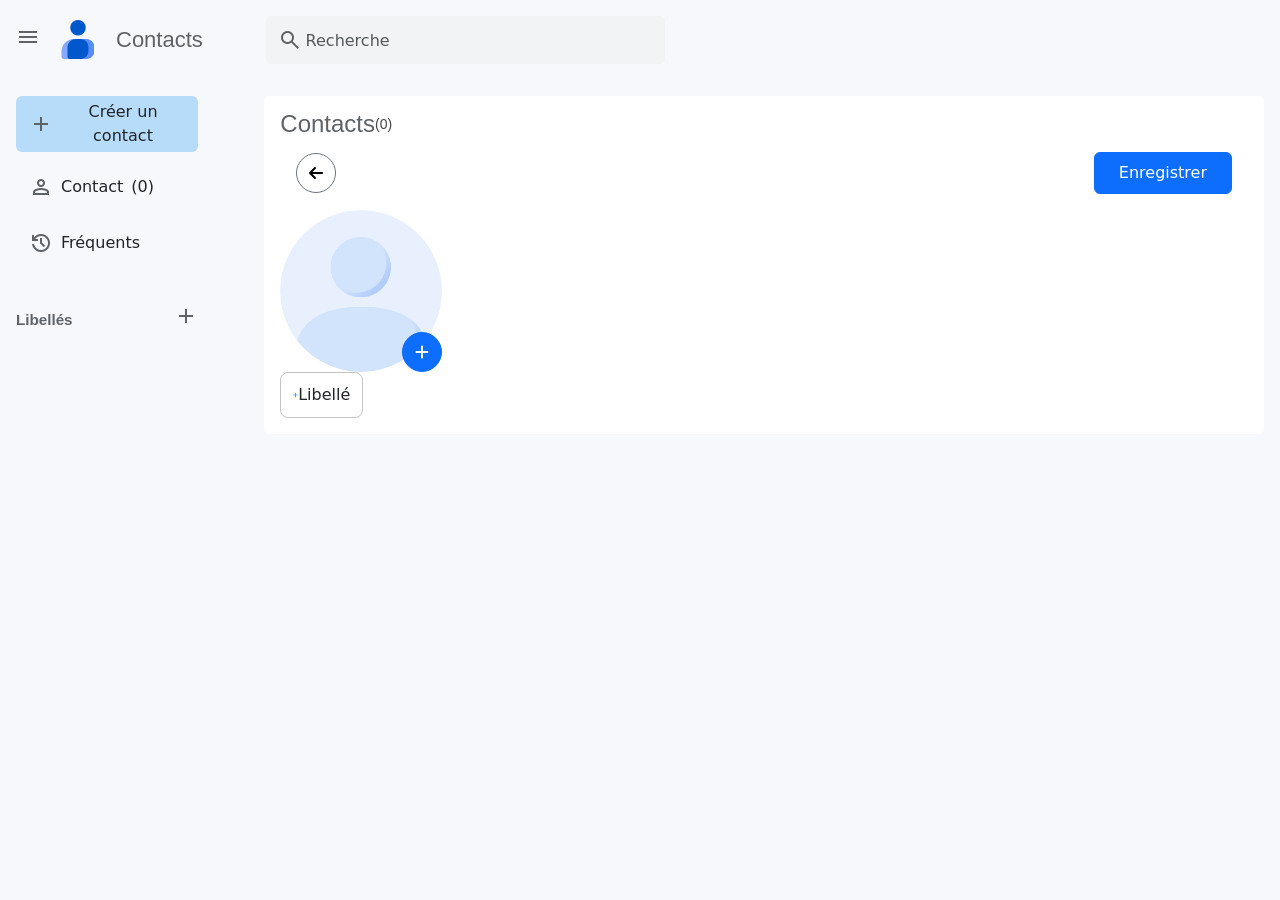
<file: index.html>
<!DOCTYPE html>
<html lang="en">
<head>
  <meta charset="UTF-8" />
  <meta name="viewport" content="width=device-width, initial-scale=1.0" />
  <title>Google Contact Navbar</title>
  
  <!-- Fonts and Icons -->
  <link rel="stylesheet" href="https://fonts.googleapis.com/css2?family=Material+Symbols+Outlined:opsz,wght,FILL,GRAD@24,400,0,0" />
  <link rel="preconnect" href="https://fonts.googleapis.com" />
  <link rel="preconnect" href="https://fonts.gstatic.com" crossorigin />
  <link href="https://fonts.googleapis.com/css2?family=Roboto:wght@400;500&display=swap" rel="stylesheet" />
  
  <!-- Bootstrap CSS -->
  <link href="https://cdn.jsdelivr.net/npm/bootstrap@5.3.3/dist/css/bootstrap.min.css" rel="stylesheet" integrity="sha384-QWTKZyjpPEjISv5WaRU9OFeRpok6YctnYmDr5pNlyT2bRjXh0JMhjY6hW+ALEwIH" crossorigin="anonymous">

  <!-- Custom CSS -->
  <link rel="stylesheet" href="css/stylesheet.css">
</head>

<body class="bg-page-full"> 
  <header class="d-flex p-3 justify-content-between">
    <div class="d-flex align-items-center w-25 custom-gap">
      <div id="burger-menu" class="pointer icon transition">
        <span class="material-symbols-outlined">menu</span>
      </div>
      <div class="w-4rem">
        <img src="assets/images/logo.png" alt="Google contact logo" />
      </div>
      <h1 class="title">Contacts</h1>
    </div>
  
    <div class="w-75 d-flex justify-content-start align-items-center">
      <div class="position-relative" style="width: 40%;">
        <input
          type="text"
          name="searchInput"
          id="searchInput"
          placeholder="Recherche"
          class="form-control search-input"
        />
        <span class="material-symbols-outlined search-icon">search</span>
      </div>
    </div>
  </header>
  
  
  

  <main class="d-flex p-3 justify-content-between">
    <section id="side-bar" class="w-25 d-none d-md-block">
      <div>
        <button
          type="button"
          id="create-contact-btn"
          class="btn d-flex align-items-center contain rounded-2 "
        >
          <span class="material-symbols-outlined me-2"> add </span>Créer un contact
        </button>
      </div>

      <div class="pt-3">
        <button  id="contact-btn" type="button" class="btn d-flex  align-items-center rounded-pill w-100 mb-2">
          <span class="material-symbols-outlined me-2 contact_svg"> person </span>
          <p class="d-flex align-items-center mb-0 me-2">
            Contact
            </p>
            <span class="total-contacts">0</span>
        </button>

        <button
  type="button"
  id="frequent-btn"
  class="btn d-flex align-items-center rounded-pill w-100 pt-3"
>
  <span class="material-symbols-outlined me-2"> history </span>Fréquents
</button>


      </div>

      <div class="mt-3">
        <div class="d-flex justify-content-between align-items-center spacing__width">
          <h3 class="title title-level-3 ">Libellés</h3>
          <div class="pointer icon transition">
            <span class="material-symbols-outlined" id="text_libellé"> add </span>
          </div>
        </div>

  <!-- Conteneur pour les libellés -->
  <div id="labels-container" class="pt-4 spacing__width p-l">
    
    <!-- Les libellés enregistrés apparaîtront ici -->
  </div>
      </div>
    </section>

    <section id="main-section" class="w-75 bg-white rounded p-3">
      <h3 class="title title-level-1 title__primary" style="
      display: flex;
  ">
        Contacts <span class="total-contacts f-s">(0)</span>
      </h3>
      <div class="d-flex justify-content-between align-items-center p-3" id="container__retour">
        <!-- Flèche de retour avec effet au clic -->
        <div>
          <a href="#" class="btn btn-outline-secondary rounded-circle p-2 d-flex align-items-center justify-content-center" style="width: 40px; height: 40px;">
            <img src="/assets/images/arrow-left-solid.svg" alt="Retour" style="width: 16px; height: 16px;">
          </a>
        </div>
      
        <!-- Bouton Enregistrer -->
        <button class="btn btn-primary px-4 py-2" id="save-btn" type="button">
          Enregistrer
        </button>
      </div>
      
      <!-- Conteneur pour la silhouette avec le bouton + -->
      <div class="position-relative d-inline-block" id="img__silhouette">
        <!-- Image de la silhouette -->
        <img src="/assets/images/photo_silhouette_e02a5f5deb3ffc173119a01bc9575490.png" 
             alt="Silhouette" 
             class="rounded-circle" 
             style="width: 162px; height: 162px;">
      
        <!-- Bouton + en bas à droite de la silhouette -->
        <button class="btn btn-primary rounded-circle position-absolute d-flex align-items-center justify-content-center"
                style="width: 40px; height: 40px; bottom: 0px; right: 0px;">
                <svg xmlns="http://www.w3.org/2000/svg" viewBox="0 0 448 512"><!--!Font Awesome Free 6.6.0 by @fontawesome - https://fontawesome.com License - https://fontawesome.com/license/free Copyright 2024 Fonticons, Inc.--><path d="M256 80c0-17.7-14.3-32-32-32s-32 14.3-32 32l0 144L48 224c-17.7 0-32 14.3-32 32s14.3 32 32 32l144 0 0 144c0 17.7 14.3 32 32 32s32-14.3 32-32l0-144 144 0c17.7 0 32-14.3 32-32s-14.3-32-32-32l-144 0 0-144z" fill="#ffff"/></svg><!-- Utilisation de FontAwesome pour l'icône + -->
        </button>
      </div>
      <div id="btn__libellé">
        <button class="btn custom-btn d-flex align-items-center justify-content-center">
          <svg xmlns="http://www.w3.org/2000/svg" viewBox="0 0 448 512" style="width: 24px; height: 24px;">
            <!--!Font Awesome Free 6.6.0 by @fontawesome - https://fontawesome.com License - https://fontawesome.com/license/free Copyright 2024 Fonticons, Inc.-->
            <path d="M256 80c0-17.7-14.3-32-32-32s-32 14.3-32 32l0 144L48 224c-17.7 0-32 14.3-32 32s14.3 32 32 32l144 0 0 144c0 17.7 14.3 32 32 32s32-14.3 32-32l0-144 144 0c17.7 0 32-14.3 32-32s-14.3-32-32-32l-144 0 0-144z" fill="#007bff"/> <!-- Remplir l'icône en bleu -->
          </svg>
          Libellé
        </button>
      </div>
      
      <!-- Formulaire de création de contact -->
      <div id="form-section" class="d-none">
        <form id="createContactForm" class="mt-3">
          
          <div class="mb-3" style="max-width: 520px;">
    
            
           <!-- Groupe d'input avec icône à gauche et flèche à droite -->
<div style="background-color: #fff; display: flex; flex-direction: column; gap: 16px;">
  <!-- Premier input avec icône à gauche et à droite -->
  <div class="input-group" style="display: flex; align-items: center; gap: 8px;">
    <!-- Icône à gauche (user icon) -->
    <span class="material-symbols-outlined contact_svg">person</span>
    
    <!-- Champ de texte (input) avec bordure -->
    <input type="text" class="form-control" id="contactFirstName" placeholder="Prénom" required 
      style="flex: 1; background: #fff; height: 40px; border: 1px solid #ccc; border-radius: 5px;">
    
    <!-- Icône flèche vers le bas à droite -->
    <span class="input-group-text border-0 bg-white p-0">
      <img src="/assets/images/angle-down-solid.svg" alt="Icône flèche" style="width: 16px; height: 16px;">
    </span>
  </div>
  
  <!-- Deuxième input (sans icônes) mais avec même taille que le premier -->
  <div style="
  margin-bottom: 40PX;
  display: flex;
  margin-left: 30px;
  width: 90%;
  ">
    <input type="text" class="form-control" id="contactLastName" placeholder="Nom" 
      style="flex: 1; background: #fff; height: 40px; border: 1px solid #ccc; border-radius: 5px;">
  </div>
</div>



            
           <!-- Groupe d'input avec icône à gauche et flèche à droite -->
           <div style="background-color: #fff; display: flex; flex-direction: column; gap: 16px;">
            <!-- Premier input avec icône à gauche et à droite -->
            <div class="input-group" style="display: flex; align-items: center; gap: 8px;">
              <!-- Icône à gauche (user icon) -->
              <svg style="width:24px;" xmlns="http://www.w3.org/2000/svg" viewBox="0 0 24 24" fill="#5F6356"><path d="M18,15H16V17H18M18,11H16V13H18M20,19H12V17H14V15H12V13H14V11H12V9H20M10,7H8V5H10M10,11H8V9H10M10,15H8V13H10M10,19H8V17H10M6,7H4V5H6M6,11H4V9H6M6,15H4V13H6M6,19H4V17H6M12,7V3H2V21H22V7H12Z" /></svg>
              
              <!-- Champ de texte (input) avec bordure -->
              <input type="text" class="form-control" id="contactJobTitle" placeholder="Fonction" required 
                style="flex: 1; background: #fff; height: 40px; border: 1px solid #ccc; border-radius: 5px;">
              
              <!-- Icône flèche vers le bas à droite -->
              <span class="input-group-text border-0 bg-white p-0">
                <img src="/assets/images/angle-down-solid.svg" alt="Icône flèche" style="width: 16px; height: 16px;">
              </span>
            </div>
            
            <!-- Deuxième input (sans icônes) mais avec même taille que le premier -->
            <div style="
            margin-bottom: 40PX;
            display: flex;
            margin-left: 30px;
            width: 90%;
            ">
              <input type="text" class="form-control" id="contactCompany" placeholder="Entreprise" 
                style="flex: 1; background: #fff; height: 40px; border: 1px solid #ccc; border-radius: 5px;">
            </div>
          </div>





            
           <!-- Groupe d'input avec icône à gauche et flèche à droite -->
           <div style="background-color: #fff; display: flex; flex-direction: column; gap: 16px;">
            <!-- Premier input avec icône à gauche et à droite -->
            <div class="input-group" style="display: flex; align-items: center; gap: 8px;">
              <!-- Icône à gauche (user icon) -->
              <svg style="width:24px;" xmlns="http://www.w3.org/2000/svg" viewBox="0 0 24 24" fill="#5F6356"><path d="M22 6C22 4.9 21.1 4 20 4H4C2.9 4 2 4.9 2 6V18C2 19.1 2.9 20 4 20H20C21.1 20 22 19.1 22 18V6M20 6L12 11L4 6H20M20 18H4V8L12 13L20 8V18Z"/></svg>
              
              <!-- Champ de texte (input) avec bordure -->
              <input type="text" class="form-control" id="contactEmail" placeholder="Email" required 
                style="flex: 1; background: #fff; height: 40px; border: 1px solid #ccc; border-radius: 5px;">
              
              <!-- Icône flèche vers le bas à droite -->
              <span class="input-group-text border-0 bg-white p-0">
                <img src="/assets/images/angle-down-solid.svg" alt="Icône flèche" style="width: 16px; height: 16px;">
              </span>
            </div>
          </div>


          <div class="mb-3">
          
           
          </div>

          <div class="mb-3">
            <label for="additionalEmail" class="form-label">Ajouter un autre email</label>
            <input type="email" class="form-control" id="additionalEmail">
          </div>
          <div class="mb-3">
            <label for="contactPhone" class="form-label">Téléphone</label>
            <input type="tel" class="form-control" id="contactPhone" required>
          </div>
          <div class="mb-3">
            <label for="contactLabelSelect" class="form-label">libellé</label>
            <input type="text" class="form-control" id="contactLabelSelect">
          </div>
          <button type="button" id="saveContact" class="btn btn-primary">Enregistrer</button>
        </form>
      </div>

      <!-- Section de liste de contacts -->
      <div id="contact-list-section" class="contact-container">
        <div class="d-flex justify-content-center align-items-center">
          <div>
            <div class="illus-size-2rem">
              <img
                src="./assets/illustrations/emptycontacts_animation_cell4.png"
                alt="Empty contact illustration"
                class="img-fluid"
              />
            </div>
            <p class="text-center text">Aucun contact</p>
            <div class="d-flex justify-content-center align-items-center mt-3">
              <button
                class="btn rounded-pill d-flex align-items-center no-border"
                type="button"
              >
                <span class="material-symbols-outlined me-2"> person </span>
                <a href="#" id="createContactLink" class="text-decoration-none">Créer un contact</a>
              </button>
            </div>
          </div>
        </div>
      </div>

      <!-- Liste de contacts -->
      <div id="contact-list" class="d-none">
        <table class="table table-striped">
          <thead style="
          height: 62px;
          border-bottom: 1px solid #C4C7B8;
      ">
            <tr>
              <th class="f-s">Titre</th>
              <th class="f-s">Email</th>
              <th class="f-s">Téléphone</th>
              <th class="f-s">Fonction et Entreprise</th>
              <th class="f-s">Libellé</th>
              <!-- <th class="f-s">Actions</th> -->
            </tr>
          </thead>
          <tbody id="contact-list-body">
            <!-- Les contacts seront insérés ici -->
          </tbody>
        </table>
      </div>

    </section>
  </main>


   <!-- Pop-up pour créer un libellé -->
   <div class="modal fade" id="createLabelModal" tabindex="-1" aria-labelledby="createLabelModalLabel" aria-hidden="true">
    <div class="modal-dialog">
      <div class="modal-content" style="width: 339px;">
        <div class="modal-header">
          <h5 class="modal-title" id="createLabelModalLabel">Créer un libellé</h5>
          <button type="button" class="btn-close" data-bs-dismiss="modal" aria-label="Close"></button>
        </div>
        <div class="modal-body">
          <input type="text" id="labelInput" class="form-control" placeholder="Entrez le libellé" />
        </div>
        <div class="modal-footer">
          <button type="button" class="btn btn-secondary" data-bs-dismiss="modal">Non, ne rien faire</button>
          <button type="button" class="btn btn-primary" id="saveLabel">Enregistrer</button>
        </div>
      </div>
    </div>
  </div>


  <!-- Modal de confirmation de suppression -->
<div class="modal fade" id="confirmDeleteModal" tabindex="-1" aria-labelledby="confirmDeleteLabel" aria-hidden="true">
  <div class="modal-dialog">
    <div class="modal-content">
      <div class="modal-header">
        <h5 class="modal-title" id="confirmDeleteLabel">Confirmer la suppression</h5>
        <button type="button" class="btn-close" data-bs-dismiss="modal" aria-label="Close"></button>
      </div>
      <div class="modal-body">
        Êtes-vous sûr de vouloir supprimer cet élément ?
      </div>
      <div class="modal-footer">
        <button type="button" class="btn btn-secondary" data-bs-dismiss="modal">Annuler</button>
        <button type="button" class="btn btn-danger" id="confirmDeleteBtn">Supprimer</button>
      </div>
    </div>
  </div>
</div>
<script src="/js/index.js"></script>
<script src="https://cdn.jsdelivr.net/npm/bootstrap@5.3.3/dist/js/bootstrap.bundle.min.js" integrity="sha384-YvpcrYf0tY3lHB60NNkmXc5s9fDVZLESaAA55NDzOxhy9GkcIdslK1eN7N6jIeHz" crossorigin="anonymous"></script>
</body>


</html>
</file>
<file: css/stylesheet.css>
:root {
  --primary-light-color: #b7dcfa;
  --primary-color: #0b57d0;
  --hover-color-component: #e6edfa;
  --hover-color-icon: #e9ebed;
  --text-color: #5f6368;

  --background-color: #f8fafd;
  --white: #fff;

  --transition: all 0.5s ease-in-out;
  --font-family: "Roboto", sans-serif;

  --border-radius: 5px;

  --shadow: -6px 10px 11px -2px rgba(161, 161, 161, 1);
}

body {
  background: rgba(246, 248, 252, 1);
}
.title{
  color: #5f6368;
  display: block;
    font-family: "Product Sans", Arial, sans-serif;
    font-size: 22px;
    line-height: 24px;
    margin-bottom: 0;
}
.title__primary{
  font-size: 24px;
}
.pt-3 {
  padding-top: 1rem !important;
  padding-bottom: 1rem !important;
}
.custom-gap {
  gap: 14px;
}
.contain{
  background-color: var(--primary-light-color);
  border-radius: 16px;
  width: 182px;
  height: 56px;
}

.form-control {
  width: 100%;
  height: 3rem;
  border-radius: var(--border-radius);
  background-color: #f1f3f4;
  border: none;
  padding-left: 40px; /* Ajout d'espace pour l'icône */
}

.search-icon {
  position: absolute;
  top: 50%;
  left: 12px;
  transform: translateY(-50%);
  font-size: 24px; /* Ajuste la taille de l'icône selon tes besoins */
  color: #6c757d; /* Couleur de l'icône */
  opacity: 1.5; /* Ajuste l'opacité de l'icône */
  pointer-events: none; /* Empêche les clics sur l'icône */
}
.contact_svg{
  display: block;
}
.total-contacts{
  display: block;
  margin: 0;
}
.title-level-3 {
  font-size: 0.95rem;
  font-weight: bold;
}
/* Taille du SVG à 24x24 */
.label-svg {
  width: 19px;
  height: 14px;
}

/* Positionner les icônes à droite et les masquer par défaut */
.icons {
  display: flex;
}

.edit-icon, .delete-icon {
  color: #6c757d;
  cursor: pointer;
  transition: opacity 0.3s ease;
  opacity: 0; /* Masquer les icônes par défaut */
}

.f-s{
  font-size: 14px;
  font-weight: 400;
  color: rgba(68, 71, 70, 1);
}

.label-item {
  display: flex;
  justify-content: space-between;
  align-items: center;
  padding: 10px;
  border-radius: var(--border-radius);
  transition: var(--transition);
}

.label-actions {
  display: none; /* Caché par défaut */
}

.label-item:hover .label-actions {
  display: flex; /* Afficher les actions au survol */
}

.label-item:hover {
  background-color: var(--hover-color-component); /* Changer la couleur de fond au survol */
}

.pointer {
  cursor: pointer;
}

.material-symbols-outlined {
  color: var(--text-color);
}

/* Suppression des bordures et de la couleur de fond */
#contact-list-body tr {
  border: none;
  background-color: #ffff;
  height: 72px;
}

#contact-list-body td {
  border: none;
  vertical-align: middle; /* Centre le texte verticalement */
  padding: 0 16px; /* Ajoute un peu de padding horizontal */
  height: 72px; /* Définit la hauteur des cellules */
  font-size: 14px;
  font-weight: 400;
  color: rgba(68, 71, 70, 1);
}
.contact-initial {
  width: 40px;
  height: 40px;
  border-radius: 100%;
  display: flex;
  align-items: center;
  justify-content: center;
  color: white;
  margin-right: 10px;
}
/* Styles des libellés */
.label-box {
  width: 60px;
  height: 34px;
  border-radius: 8px;
  border: 1px solid rgba(196, 196, 197, 1);
  display: flex;
  justify-content: center;
  align-items: center;
  padding: 8px;
  overflow: hidden; /* Pour éviter tout débordement */
  text-overflow: ellipsis; /* Couper le texte s'il est trop long */
  white-space: nowrap;
}

/* Styles des initiales du contact */
.contact-initial {
  width: 40px;
  height: 40px;
  border-radius: 100%;
  color: white;
  display: flex;
  align-items: center;
  justify-content: center;
  margin-right: 10px;
}
.custom-btn {
  width: 83px;
  height: 46px;
  background-color: #fff; /* Couleur de fond blanche */
  border: 1px solid rgba(196, 196, 197, 1); /* Bordure spécifiée */
  border-radius: 8px; /* Border radius personnalisé */
}

.custom-btn svg {
  fill: #007bff; /* Couleur bleue pour l'icône SVG */
}

.custom-btn:hover {
  background-color: #f0f0f0; /* Optionnel : légère teinte survol */
}

.custom-btn:active {
  background-color: #e0e0e0; /* Optionnel : couleur différente quand actif */
}













/* Appliquer la largeur de 40% pour les écrans plus grands (à partir de 768px) */
@media (min-width: 768px) {
  .form-control {
    width: 100%; /* Largeur appliquée uniquement aux écrans de 768px et plus */
  }
  .w-75 {
    width: 100% !important;
    height: auto;
  }
  .spacing__width{
    width: 182px;
    color: var(--text-color);
  }
  /* .p-l{
    padding-left: 20px;
  } */
}
</file>
